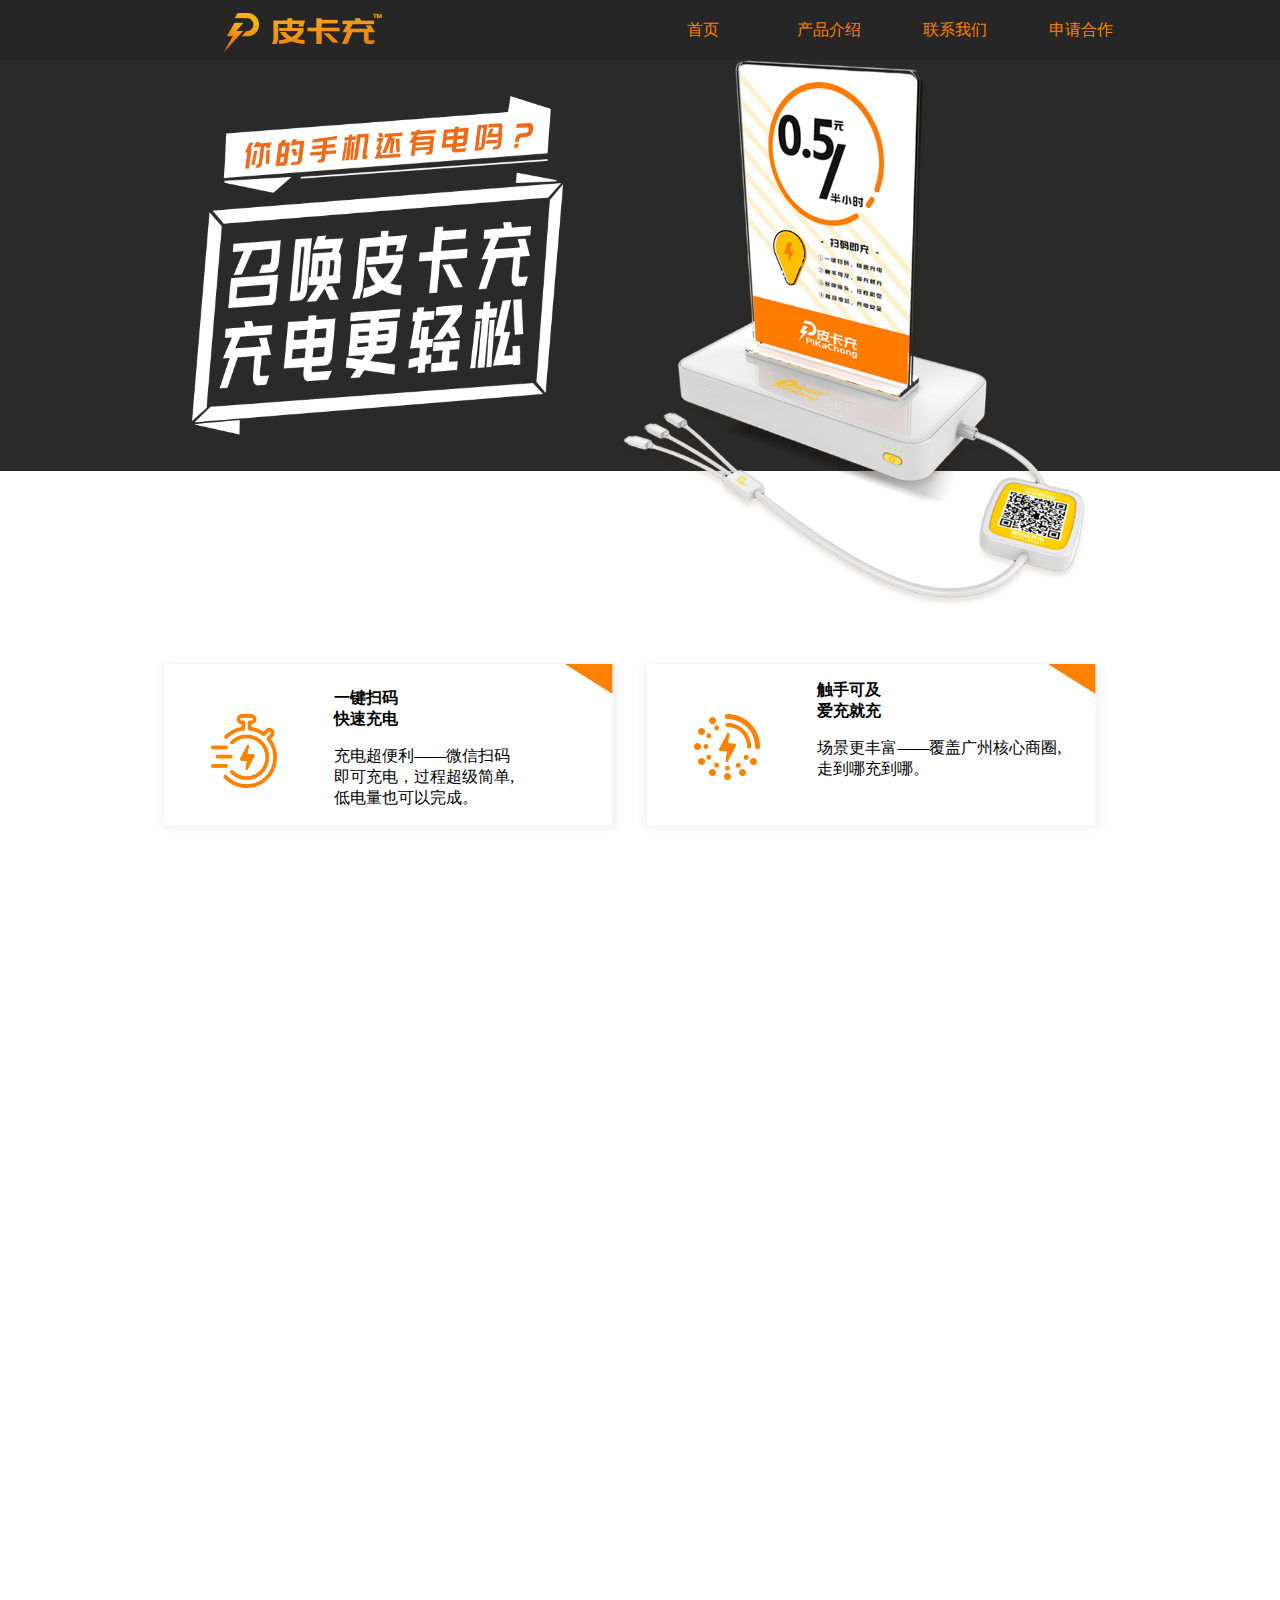
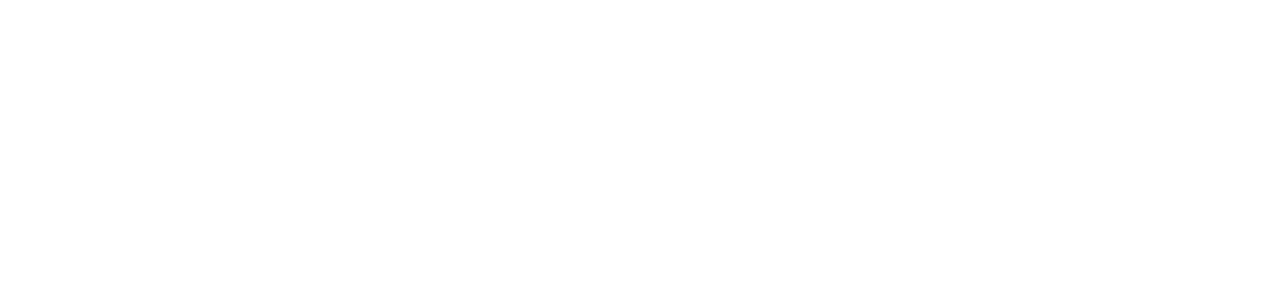
<file: index.html>
<!DOCTYPE html>
<html>
	<head>
		<meta charset="utf-8" />
		<title>皮卡充首页</title>
		<link rel="shortcut icon" href="images/ico1.ico" type="image/x-icon" />
		<link rel="stylesheet" href="css/index.css" />
	</head>
	<body>
		<div class="pkc">
			<div class="header">
				<div class="left">
					<a class="logo" href="index.html"><img src="images/logo.png"  alt="logo"/>
					</a>
				</div>
				<div class="right">
					<ul class="nav">
						<li><a href="index.html">首页</a></li>
						<li><a href="#">产品介绍</a></li>
						<li><a href="lianxi.html">联系我们</a></li>
						<li><a href="#">申请合作</a></li>
					</ul>
				</div>
			</div>
			<div class="content">
				<div class="banner">
					<img src="images/banner.png" alt="banner" />
				</div>
				<div class="content-middle">
					<ul class="box">
						<li>
							<div class="box_1">
								<img src="images/touch.png" />
							</div>
							<div class="word">
								<b>一键扫码<br />
								快速充电
								</b>
								<p>充电超便利——微信扫码<br/>
									即可充电，过程超级简单,<br />
									低电量也可以完成。
								</p>
							</div>
						</li>
						<li>
							<div class="box_1">
								<img src="images/scan.png" />
							</div>
							<div class="word">
								<b>触手可及<br />
								爱充就充
								</b>
								<p>场景更丰富——覆盖广州核心商圈,<br />
									走到哪充到哪。
								</p>
							</div>
						</li>
						<li>
							<div class="box_1">
								<img src="images/port.png" />
							</div>
							<div class="word">
								<b>多种接头<br />
								任性机型
								</b>
								<p>机型更通用——配备三种接头<br/>
									满足不同型号手机需求。	
								</p>
							</div>
						</li>
						<li>
							<div class="box_1">
								<img src="images/data.png" />
							</div>
							<div class="word">
								<b>数据堡垒<br />
								更加安全
								</b>
								<p>安全有保障——专业数据安全护盾<br/>
									使用更加放心。
								</p>
							</div>
						</li>
					</ul>
				</div>
				<div class="content-footer">
					<img src="images/Mockuuups.jpg" alt="phone" />
					<div class="word_s">
						<p>皮卡充在身边</p>
						<p>全世界在眼前</p>
						<div class="word_x">
							<span>随时随地随心充电</span>
							<span>再也不怕手机没电</span>
						</div>
					</div>
				</div>
			</div>
			<div class="footer">
				<div class="footer-left">
						<a class="footer-logo">
							<img src="images/logo_footer.png" />
						</a>
					    <p>
							<span>广州皮卡充科技有限公司&nbsp;&nbsp;&nbsp;&nbsp;&nbsp;</span>
							<span>客服电话：020-28108285</span><br />
							<span>地址：广州市天河区燕岭路93号新燕大厦1103</span>
						</p>
						<p>
							<a style="color:white;" href="#" target="_blank">
							粤ICP备17061735号-1</a>						
						</p>
				</div>
				<div class="footer-right">
					<div class="footer-right-img">
					<div class="footer-right-img1">
						<img src="images/routine.png" />
						<p>皮卡充</p>
					</div>
					<div class="footer-right-img2">
						<img src="images/wechat.png" />
						<p>皮卡充公众号</p>
					</div>
					</div>
				</div>
			</div>
		</div>
		
		<script src="js/index.js"></script>
		<script src="js/jquery/jquery.min.js"></script>
	</body>
</html>
</file>
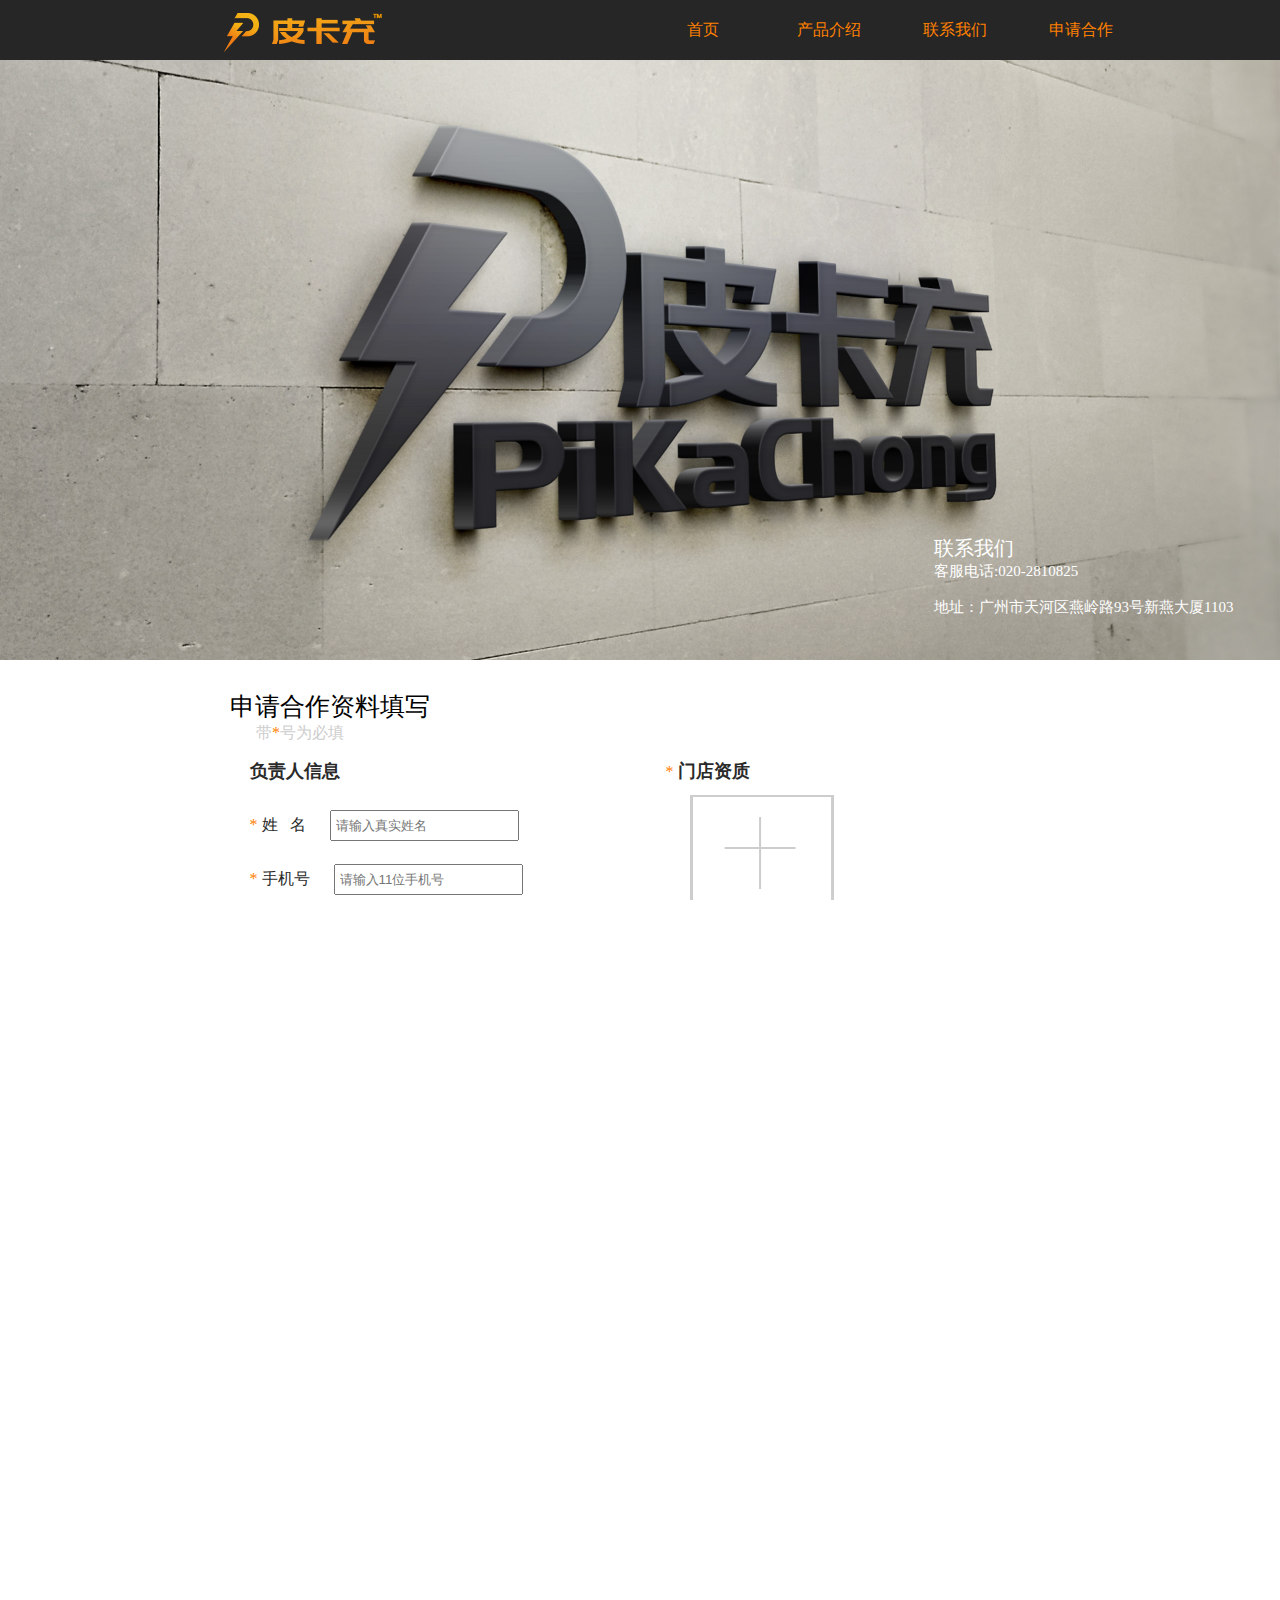
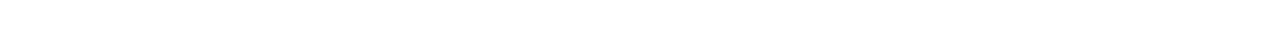
<file: lianxi.html>
<!DOCTYPE html>
<html>
	<head>
		<meta charset="UTF-8">
		<title>联系我们</title>
		<link rel="shortcut icon" href="images/ico1.ico" type="image/x-icon" />
		<link rel="stylesheet" href="css/lianxi.css" />
	</head>
	<body>
		<div class="pkc">
			<div class="header">
				<div class="left">
					<a class="logo" href="index.html"><img src="images/logo.png"  alt="logo"/>
					</a>
				</div>
				<div class="right">
					<ul class="nav">
						<li><a href="index.html">首页</a></li>
						<li><a href="#">产品介绍</a></li>
						<li><a href="lianxi.html">联系我们</a></li>
						<li><a href="#">申请合作</a></li>
					</ul>
				</div>
			</div>
			<div class="content">
				<div class="banner">
					<div class="banner-img">
						<img src="images/pkc.jpg"  alt="皮卡充"/>
						<span><p>联系我们</p>
						               客服电话:020-2810825<br /><br />
						               地址：广州市天河区燕岭路93号新燕大厦1103
						</span>
					</div>
				</div>
				
				<!--表单-->
				
				<div class="form">
					<p class="h3" >申请合作资料填写</p>
					<p  class="p">带<span class="red">*</span>号为必填</p>
					<div class="form-left">
						<div class="form-left-1">
								<p class="title">负责人信息</p>
								<form>
								<span class="red">*</span>
								<span class="name">姓&nbsp;&nbsp;&nbsp;名</span>
								<input id="name" class="in" type="text"  placeholder="请输入真实姓名" ><br/>
								<span class="red">*</span>
								<span class="name">手机号</span>
								<input id="phone" class="in"  maxLength="11" type="text" placeholder="请输入11位手机号">
								<!--<button id="get" value="获取验证码" onclick="settime(this);">获取验证码</button>-->
								<input type="button" id="get"  class="" value=" 获取验证码" onclick="settime(this);">
								<br/>
								<span class="red">*</span>
								<span class="name">验证码</span>
								<input id="password" class="in" type="text" placeholder="请输入验证码">
								</form>
						</div>
						<div class="form-left-2">
							<p class="title">门店信息</p>
							    <span class="red">*</span>
								<span class="name">店 &nbsp;&nbsp;名</span>
								<input id="shopname" class="in" type="text" placeholder="您的门店叫什么？"><br/>
								<span class="red">*</span>
								<span class="name">地&nbsp;&nbsp;&nbsp;址</span>
								<input id="site" class="in" type="text" placeholder="您的门店在哪？" />
								<br />
								
								<div class="item-amount1">
								<span class="red">*</span>
								<span class="name">餐桌数量</span>	
							    <input id="number" class="inx" type="text" value="1" onkeyup="this.value=this.value.replace(/\D/g,'')" onafterpaste="this.value=this.value.replace(/\D/g,'')">
							    <img src="images/up.png"  class="img1"  onclick="img1();" />
							    <img src="images/down.png"  class="img2" onclick="img2();" />
							    </div>
							    
								<div class="item-amount2">
	                            <span class="red">*</span>
								<span class="name">申请数量</span>
								<input id="number2" class="inx" type="text" value="1" onkeyup="this.value=this.value.replace(/\D/g,'')" onafterpaste="this.value=this.value.replace(/\D/g,'')">
								<img src="images/up.png" id="" class="img1" onclick="up();" />
							    <img src="images/down.png" id="" class="img2" onclick="down();" />
								<span class="name">每个门店最多申请两台</span>
								</div>
						</div>
						</div>
						<div class="form-right">
							<div class="form-right-top">
								<span class="red">*</span>
								<span class="title">门店资质</span>
								<input class="photo" id="photo" style="display: none;"   type="file" />
								<div class="b" onclick="javascript:setImagePreview();" id="localImag"  >
								<img id="preview"   src="images/img1.png" width="140" height="140" style="display:block; ">
									<!--<div class="b1" id="boder"></div>
									<div class="b2" id="boder"></div>
									<p id="boder">上传营业执照</p>-->
								</div>
							</div>
							<div class="form-right-bottom">
								<span class="title">&nbsp;&nbsp;门店照片</span>
								<input class="in" id="photo2" style="display: none;" type="file" />
								<div class="b" onclick="javascript:setImagePreview2();" id="localImag2">
									<img id="preview2"  src="images/img2.png" width="140" height="140" style="display:block; ">
									<!--<div class="b1"></div>
									<div class="b2"></div>
									<p>上传店铺门面情况</p>-->
							</div>
					       </div>
					       <input type="button" id="tijiao" class="button" value="提交申请"  onclick="clickbutton()"/>
					</div>
				</div>
			
			
				
			<!--footer-->
			
		    <div class="footer">
				<div class="footer-left">
						<a class="footer-logo">
							<img src="images/logo_footer.png" />
						</a>
					    <p>
							<span>广州皮卡充科技有限公司&nbsp;&nbsp;&nbsp;&nbsp;&nbsp;</span>
							<span>客服电话：020-28108285</span><br />
							<span>地址：广州市天河区燕岭路93号新燕大厦1103</span><br />
							<span><a style="color:white;" href="#" target="_blank">
							粤ICP备17061735号-1</a></span>
						</p>
				</div>
				<div class="footer-right">
					<div class="footer-right-img">
					<div class="footer-right-img1">
						<img src="images/routine.png" />
						<p>皮卡充</p>
					</div>
					<div class="footer-right-img2">
						<img src="images/wechat.png" />
						<p>皮卡充公众号</p>
					</div>
					</div>
				</div>
			</div>
		</div>
		<!-- jq 放着自己写的js前面 -->
		<script src="js/jquery/jquery.min.js"></script>
		<script src="js/lianxi.js"></script>
	</body>
</html>
</file>
<file: css/index.css>
html,body{
	background-color: white;
	font-family: '微软雅黑';
	overflow-x:auto;  
	width:100%;
	height:100%;
	margin: 0px;
	padding: 0px;
	min-width: 960px;
}
img{border: none;}
.pkc{width: 100% ;
height: 100%;
background-color: white;
}

/*header*/

.header{
	width: 100%;
	height: 60px;
	background-color:#262626 ;
	}
.left{
	width: 50%;
	height: 30px;
	float: left;
}
.logo{
    display: block;
    width: 30%;
    height: 100%;
    margin: 13px 35%
}
.right{
	width: 50%;
	float: right;
}
ul li{list-style-type: none;
}
ul.nav {
    width: 80%;
    padding: 0 13%;
    margin:0;
    padding:0;
    overflow:hidden;
}
ul.nav li {
    float: left;
    line-height: 60px;
    padding: 0 13px;
}
ul.nav li a:link,ul.nav li a:visited{
    display:block;
    width:100px;
    text-align:center;
    text-decoration:none;
    color: #FF8000;
}
ul.nav li a:hover,ul.nav li a:active{
	background-color:#cc0000;
}

/*content_css*/

.content{width: 100%;}
.banner{
	width: 100%;
	text-align: center;
	background-color: #2A2A2A;
	}
.banner img{
	width: 70%;
	}

.content-middle{
	width: 100%;
	background-color: white;
	margin-top: -140px;
}
ul.box{
	width: 80%;
	margin: 0 auto;
	padding-top: 150px;
}
ul.box li{height: 176px;}
.box li{
	width: 46%;
	float: left;
	margin: 3.6% 0.6%;
	background: url(../images/triangle_b.png) 0 0 no-repeat;
	background-size: 100% 100%;
}
.box li .box_1 {
    width: 70%;
    padding: 12%;
}
.box li img {
    width: 20%;
    float: left;
}
.box li .word{
    float: left;
    width: 64%;
    text-align: left;
    margin-top: -100px;
    margin-left: 180px;
}

.content-footer{
	width: 100%;
	position: relative;
}
.content-footer img {
    width: 100%;
    vertical-align: top;
    display: block;
}
.word_s{
	background-color:#7C7F7E ;
	margin-top:-400px ;
	padding-left: 100px;
}
.word_s p {
	width: 50%;
	line-height: 60px;
    font-size: 64px;
    margin: 30px;
    color: white;
}
.word_x{
	width: 100%;
	margin-top:30px ;
}
.word_x span{
	color: white;
	font-size: 20px;
	padding-left: 40px;
	}

/*footer*/

.footer{
	background-color: #262626;
	width: 100%;
	height: 250px;
	margin-top: 80px;
}
.footer-left{
	width:40%;
	float: left;
	margin: 0;
	padding-left: 10%;
    padding-top: 69px;
	}
.footer-left a img{
	width: 19%;
    padding-top: 4%;
    border: none;
	}
.footer-left p span{
	font-size: 11px;
	color: white;
	line-height: 26px;
}
.footer-left p{
	margin-top: 8px;
	margin-bottom:6px ;
}
.footer-left p a{
	text-decoration:none;
	font-size: 10px;
}
.footer-right{
	width: 35%;
	float: right;
	padding-right:150px;
	padding-top:90px;
}
.footer-right-img{
	padding: 5.2% 0;
    width: 100%;
    margin-left: 28%;
}
.footer-right img {
    width: 60%;
}
.footer-right p{
	font-size:10px ;
	color: white;
	margin: 0;
	padding-right: 80px;
	text-align: center;
	
}
.footer-right-img1{
	width: 36%;
	float: left;
}
.footer-right-img2 {
    float: left;
    width: 36%;
    margin-left: 6%;
}
</file>
<file: css/lianxi.css>
*{margin:0;padding:0}

html,body{
	background-color: white;
	font-family: '微软雅黑';
	overflow-x:auto;  
	width:100%;
	height:100%;
	margin: 0px;
	padding: 0px;
	min-width: 960px;
	
}
*{
  margin: 0;
  padding: 0;
}
img{border: none;}
.pkc{width: 100% ;
height: 100%;
background-color: white;
}

/*header*/
.header{
	width: 100%;
	height: 60px;
	background-color:#262626 ;
	}
.left{
	width: 50%;
	height: 30px;
	float: left;
}
.logo{
    display: block;
    width: 30%;
    height: 100%;
    margin: 13px 35%
}
.right{
	width: 50%;
	float: right;
}
ul li{list-style-type: none;
}
ul.nav {
    width: 80%;
    padding: 0 13%;
    margin:0;
    padding:0;
    overflow:hidden;
}
ul.nav li {
    float: left;
    line-height: 60px;
    padding: 0 13px;
}
ul.nav li a:link,ul.nav li a:visited{
    display:block;
    width:100px;
    text-align:center;
    text-decoration:none;
    color: #FF8000;
}
ul.nav li a:hover,ul.nav li a:active{
	background-color:#cc0000;
}

/*content_css*/

.banner,.banner img{
	position: relative;
	width: 100%;
}
.banner span{position: absolute;
    left: 934px;
    top: 475px;
}
.banner-img span{
	color: white;
	font-size:15px ;
}
.banner-img span p{
	color: white;
	font-size:20px ;
}

.form{
	width:100%;
	height: 680px;
	position: relative;
	}


.h3{padding-left:18% ;
    margin: 0;
    padding-top: 2%;
    font-size:25px ;
}
#get{
	cursor: pointer;
    display: inline-block;
    margin-left:10px ;
    border: none;
    background-color: white;
    color: #FF8000;
    outline: none;
    font-size: 15px;
    }
.in{
	padding: 6px 4px;
	}

.inx{
	padding: 6px 4px;
	width: 15%;
}
.red{
	color: #FF8000;
	}
.name{
	color: #2A2A2A;
	padding-right: 20px;
	}
.p{
	padding-left:20% ;
    color: #CDCDCD;
    margin: 0;
    }
.title{
	margin: 0;
	padding: 0;
	color: #2A2A2A;
	font-size: 18px;
	font-weight: 600;
}

.form-left{
	width: 50%;
	height: 592px;
}
.form-left-1{
	width: 55%;
    padding-left: 39%;
    line-height: 54px;
    
}
.form-left-2{
	width: 55%;
    line-height: 54px;
    padding-left: 39%;
}
.img1{
	width: 14px;
	border: none;
	margin:  5px -24px;
}
.img2{
	width: 14px;
	border: none;
	margin: -11px 5px;
}


.form-right{
    width: 47%;
    position: absolute;
    left: 52%;
    top: 14%;
    height: 592px;
}
.form-right-top{
	width: 100%;
	height: 36.5%;
}
.b{
	display: block;
	width: 140px;
	height: 140px;
	border: 2px solid #CDCDCD;
	margin: 2% 4%;
}
.b p{
	text-align: center;
	padding-top: 100px;
	font-size: 12px ;
	color: #CDCDCD;
}
.b1{
	width: 50%;
	height: 0px;
	border: 1px solid #CDCDCD;
	margin: 36% 23%;
}
.b2{
	width: 0px;
	height: 50%;
	border: 1px solid #CDCDCD;
	margin: -59% 48%;
}

.button{
    width: 170px;
    height: 50px;
    background-color: #FF8000;
    text-align: center;
    color: white;
    border: none;
    font-size: 20px;
    float: right;
    margin-right:195px ;
    margin-top:45px ;
}

/*footer*/

.footer{
	background-color: #262626;
	width: 100%;
	height: 152px;
	margin: 0;
	padding: 0;
	
}
.footer-left{
	width: 37%;
    float: left;
    height: 150px;
    padding-left: 213px;
	}
.footer-left a img{
	width: 19%;
    padding-top: 4%;
    border: none;
	}
.footer-left p span{
	font-size: 11px;
	color: white;
	line-height: 26px;
}
.footer-left p{
	margin-top: 8px;
	margin-bottom:6px ;
}
.footer-left p a{
	text-decoration:none;
	font-size: 10px;
}
.footer-right{
	width: 31%;
    float: right;
    height: 150px;
    padding-right: 212px;
}
.footer-right-img{
	padding: 5.2% 0;
    width: 100%;
    margin-left: 6%;
}
.footer-right img {
    width: 60%;
}
.footer-right p{
	font-size:10px ;
	color: white;
	margin: 0;
	padding-right: 59px;
	text-align: center;
	
}
.footer-right-img1{
	width: 36%;
	float: left;
}
.footer-right-img2 {
    float: left;
    width: 36%;
    margin-left: 6%;
}
</file>
